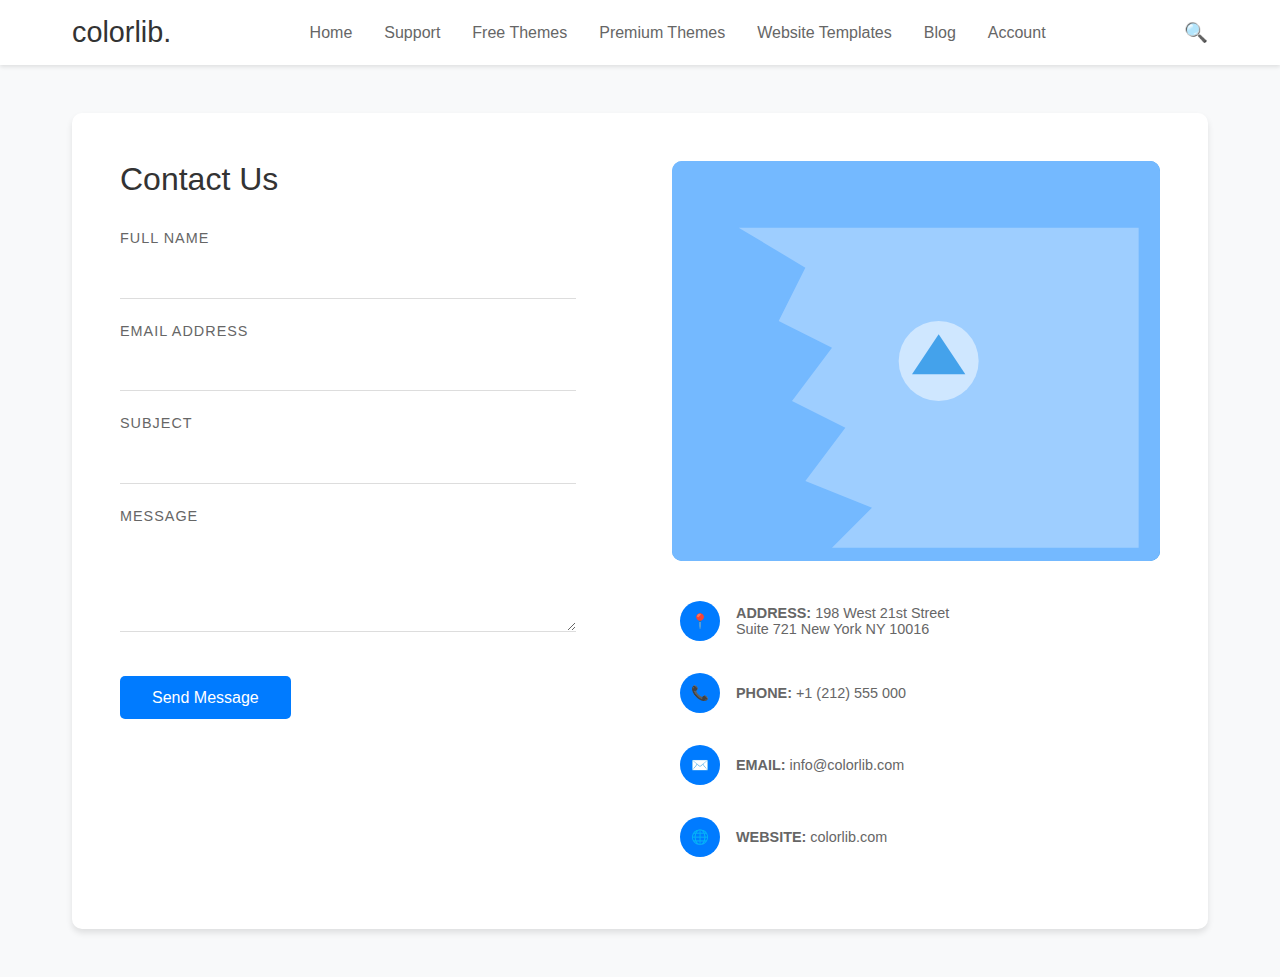
<file: index.html>
<!DOCTYPE html>
<html lang="en">
<head>
    <meta charset="UTF-8">
    <meta name="viewport" content="width=device-width, initial-scale=1.0">
    <title>Colorlib - Contact Us</title>
    <style>
        * {
            margin: 0;
            padding: 0;
            box-sizing: border-box;
        }

        body {
            font-family: 'Segoe UI', Tahoma, Geneva, Verdana, sans-serif;
            background-color: #f8f9fa;
        }

        .header {
            background-color: #fff;
            padding: 1rem 0;
            box-shadow: 0 2px 4px rgba(0,0,0,0.1);
        }

        .nav-container {
            max-width: 1200px;
            margin: 0 auto;
            display: flex;
            justify-content: space-between;
            align-items: center;
            padding: 0 2rem;
        }

        .logo {
            font-size: 1.8rem;
            font-weight: 300;
            color: #333;
        }

        .nav-menu {
            display: flex;
            gap: 2rem;
            list-style: none;
        }

        .nav-menu a {
            text-decoration: none;
            color: #666;
            font-weight: 400;
            transition: color 0.3s;
        }

        .nav-menu a:hover {
            color: #007bff;
        }

        .search-icon {
            font-size: 1.2rem;
            color: #666;
            cursor: pointer;
        }

        .main-content {
            max-width: 1200px;
            margin: 0 auto;
            padding: 3rem 2rem;
        }

        .contact-section {
            display: grid;
            grid-template-columns: 1fr 1fr;
            gap: 4rem;
            background-color: #fff;
            border-radius: 10px;
            padding: 3rem;
            box-shadow: 0 4px 6px rgba(0,0,0,0.1);
        }

        .contact-form {
            padding-right: 2rem;
        }

        .contact-form h2 {
            font-size: 2rem;
            margin-bottom: 2rem;
            color: #333;
            font-weight: 300;
        }

        .form-group {
            margin-bottom: 1.5rem;
        }

        .form-group label {
            display: block;
            margin-bottom: 0.5rem;
            color: #666;
            font-size: 0.9rem;
            text-transform: uppercase;
            letter-spacing: 1px;
        }

        .form-group input,
        .form-group textarea {
            width: 100%;
            padding: 0.8rem 0;
            border: none;
            border-bottom: 1px solid #ddd;
            background: transparent;
            font-size: 1rem;
            outline: none;
            transition: border-color 0.3s;
        }

        .form-group input:focus,
        .form-group textarea:focus {
            border-bottom-color: #007bff;
        }

        .form-group textarea {
            resize: vertical;
            min-height: 100px;
        }

        .submit-btn {
            background-color: #007bff;
            color: white;
            padding: 0.8rem 2rem;
            border: none;
            border-radius: 5px;
            cursor: pointer;
            font-size: 1rem;
            transition: background-color 0.3s;
            margin-top: 1rem;
        }

        .submit-btn:hover {
            background-color: #0056b3;
        }

        .map-section {
            position: relative;
        }

        .map-placeholder {
            width: 100%;
            height: 400px;
            background: linear-gradient(135deg, #74b9ff, #0984e3);
            border-radius: 10px;
            position: relative;
            overflow: hidden;
        }

        .map-overlay {
            position: absolute;
            top: 0;
            left: 0;
            width: 100%;
            height: 100%;
            background-image: url('data:image/svg+xml,<svg xmlns="http://www.w3.org/2000/svg" viewBox="0 0 400 300"><rect fill="%2374b9ff" width="400" height="300"/><path fill="%23ffffff" opacity="0.3" d="M50,50 L100,80 L80,120 L120,140 L90,180 L130,200 L100,240 L150,260 L120,290 L350,290 L350,50 Z"/><circle fill="%23ffffff" opacity="0.5" cx="200" cy="150" r="30"/><path fill="%230984e3" opacity="0.7" d="M200,130 L220,160 L180,160 Z"/></svg>');
            background-size: cover;
        }

        .contact-info {
            margin-top: 2rem;
        }

        .contact-item {
            display: flex;
            align-items: center;
            margin-bottom: 1rem;
            padding: 0.5rem;
        }

        .contact-icon {
            width: 40px;
            height: 40px;
            background-color: #007bff;
            border-radius: 50%;
            display: flex;
            align-items: center;
            justify-content: center;
            margin-right: 1rem;
            color: white;
            font-size: 0.9rem;
        }

        .contact-text {
            color: #666;
            font-size: 0.9rem;
        }

        @media (max-width: 768px) {
            .contact-section {
                grid-template-columns: 1fr;
                gap: 2rem;
                padding: 2rem;
            }

            .contact-form {
                padding-right: 0;
            }

            .nav-menu {
                display: none;
            }

            .main-content {
                padding: 2rem 1rem;
            }
        }
    </style>
</head>
<body>
    <header class="header">
        <div class="nav-container">
            <div class="logo">colorlib.</div>
            <nav>
                <ul class="nav-menu">
                    <li><a href="#">Home</a></li>
                    <li><a href="#">Support</a></li>
                    <li><a href="#">Free Themes</a></li>
                    <li><a href="#">Premium Themes</a></li>
                    <li><a href="#">Website Templates</a></li>
                    <li><a href="#">Blog</a></li>
                    <li><a href="#">Account</a></li>
                </ul>
            </nav>
            <div class="search-icon">🔍</div>
        </div>
    </header>

    <main class="main-content">
        <div class="contact-section">
            <div class="contact-form">
                <h2>Contact Us</h2>
                <form>
                    <div class="form-group">
                        <label for="fullName">FULL NAME</label>
                        <input type="text" id="fullName" name="fullName">
                    </div>
                    <div class="form-group">
                        <label for="email">EMAIL ADDRESS</label>
                        <input type="email" id="email" name="email">
                    </div>
                    <div class="form-group">
                        <label for="subject">SUBJECT</label>
                        <input type="text" id="subject" name="subject">
                    </div>
                    <div class="form-group">
                        <label for="message">MESSAGE</label>
                        <textarea id="message" name="message"></textarea>
                    </div>
                    <button type="submit" class="submit-btn">Send Message</button>
                </form>
            </div>
            
            <div class="map-section">
                <div class="map-placeholder">
                    <div class="map-overlay"></div>
                </div>
                
                <div class="contact-info">
                    <div class="contact-item">
                        <div class="contact-icon">📍</div>
                        <div class="contact-text">
                            <strong>ADDRESS:</strong> 198 West 21st Street<br>
                            Suite 721 New York NY 10016
                        </div>
                    </div>
                    <div class="contact-item">
                        <div class="contact-icon">📞</div>
                        <div class="contact-text">
                            <strong>PHONE:</strong> +1 (212) 555 000
                        </div>
                    </div>
                    <div class="contact-item">
                        <div class="contact-icon">✉️</div>
                        <div class="contact-text">
                            <strong>EMAIL:</strong> info@colorlib.com
                        </div>
                    </div>
                    <div class="contact-item">
                        <div class="contact-icon">🌐</div>
                        <div class="contact-text">
                            <strong>WEBSITE:</strong> colorlib.com
                        </div>
                    </div>
                </div>
            </div>
        </div>
    </main>
</body>
</html>
</file>
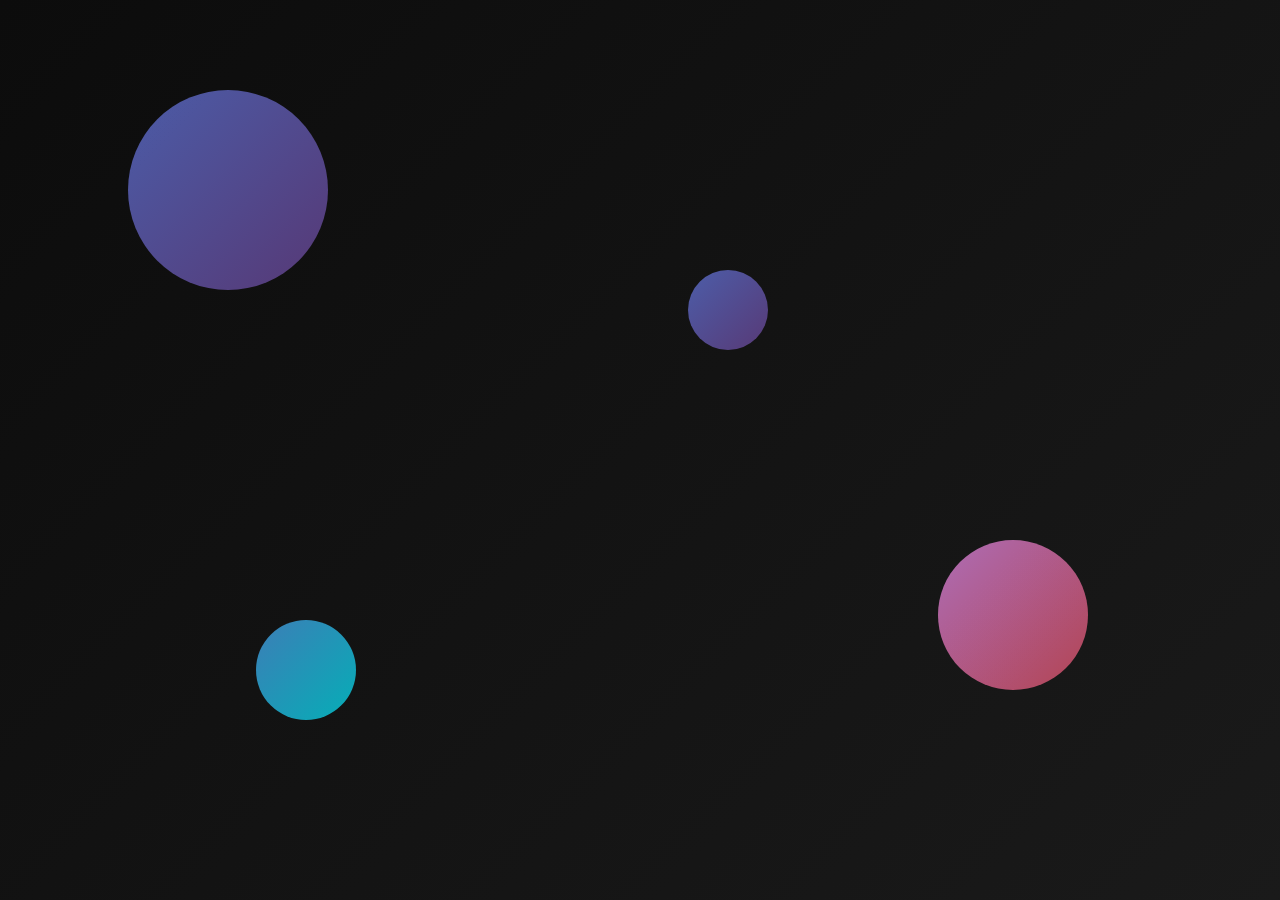
<file: colorlib1.html>
<!DOCTYPE html>
<html lang="en">
<head>
    <meta charset="UTF-8">
    <meta name="viewport" content="width=device-width, initial-scale=1.0">
    <title>Premium Contact Experience</title>
    <style>
        @import url('https://fonts.googleapis.com/css2?family=Inter:wght@300;400;500;600;700&display=swap');
        
        * {
            margin: 0;
            padding: 0;
            box-sizing: border-box;
        }

        :root {
            --primary-gradient: linear-gradient(135deg, #667eea 0%, #764ba2 100%);
            --secondary-gradient: linear-gradient(135deg, #f093fb 0%, #f5576c 100%);
            --accent-gradient: linear-gradient(135deg, #4facfe 0%, #00f2fe 100%);
            --dark-gradient: linear-gradient(135deg, #0c0c0c 0%, #1a1a1a 100%);
            --glass-bg: rgba(255, 255, 255, 0.1);
            --glass-border: rgba(255, 255, 255, 0.2);
        }

        body {
            font-family: 'Inter', sans-serif;
            min-height: 100vh;
            background: var(--dark-gradient);
            overflow-x: hidden;
            position: relative;
        }

        /* Animated Background */
        .bg-animation {
            position: fixed;
            top: 0;
            left: 0;
            width: 100%;
            height: 100%;
            z-index: -1;
            opacity: 0.7;
        }

        .floating-shapes {
            position: absolute;
            width: 100%;
            height: 100%;
        }

        .shape {
            position: absolute;
            border-radius: 50%;
            animation: float 6s ease-in-out infinite;
        }

        .shape:nth-child(1) {
            width: 200px;
            height: 200px;
            background: var(--primary-gradient);
            top: 10%;
            left: 10%;
            animation-delay: 0s;
        }

        .shape:nth-child(2) {
            width: 150px;
            height: 150px;
            background: var(--secondary-gradient);
            top: 60%;
            right: 15%;
            animation-delay: 2s;
        }

        .shape:nth-child(3) {
            width: 100px;
            height: 100px;
            background: var(--accent-gradient);
            bottom: 20%;
            left: 20%;
            animation-delay: 4s;
        }

        .shape:nth-child(4) {
            width: 80px;
            height: 80px;
            background: var(--primary-gradient);
            top: 30%;
            right: 40%;
            animation-delay: 1s;
        }

        @keyframes float {
            0%, 100% { transform: translate(0, 0) rotate(0deg); }
            33% { transform: translate(30px, -30px) rotate(120deg); }
            66% { transform: translate(-20px, 20px) rotate(240deg); }
        }

        /* Header */
        .header {
            position: fixed;
            top: 0;
            width: 100%;
            padding: 1rem 0;
            backdrop-filter: blur(20px);
            background: var(--glass-bg);
            border-bottom: 1px solid var(--glass-border);
            z-index: 1000;
        }

        .nav-container {
            max-width: 1400px;
            margin: 0 auto;
            display: flex;
            justify-content: space-between;
            align-items: center;
            padding: 0 2rem;
        }

        .logo {
            font-size: 2rem;
            font-weight: 700;
            background: var(--accent-gradient);
            -webkit-background-clip: text;
            -webkit-text-fill-color: transparent;
            background-clip: text;
        }

        .nav-menu {
            display: flex;
            gap: 2rem;
            list-style: none;
        }

        .nav-menu a {
            text-decoration: none;
            color: rgba(255, 255, 255, 0.8);
            font-weight: 500;
            transition: all 0.3s ease;
            position: relative;
            padding: 0.5rem 1rem;
            border-radius: 50px;
        }

        .nav-menu a:hover {
            color: white;
            background: var(--glass-bg);
            backdrop-filter: blur(10px);
        }

        /* Main Content */
        .main-content {
            padding-top: 120px;
            min-height: 100vh;
            display: flex;
            align-items: center;
            justify-content: center;
        }

        .contact-container {
            max-width: 1200px;
            width: 100%;
            margin: 0 auto;
            padding: 0 2rem;
        }

        .contact-hero {
            text-align: center;
            margin-bottom: 4rem;
            animation: fadeInUp 1s ease;
        }

        .contact-hero h1 {
            font-size: 4rem;
            font-weight: 700;
            background: var(--accent-gradient);
            -webkit-background-clip: text;
            -webkit-text-fill-color: transparent;
            background-clip: text;
            margin-bottom: 1rem;
            animation: glow 2s ease-in-out infinite alternate;
        }

        @keyframes glow {
            from { filter: drop-shadow(0 0 20px rgba(79, 172, 254, 0.5)); }
            to { filter: drop-shadow(0 0 40px rgba(0, 242, 254, 0.8)); }
        }

        .contact-hero p {
            font-size: 1.2rem;
            color: rgba(255, 255, 255, 0.7);
            max-width: 600px;
            margin: 0 auto;
        }

        .contact-section {
            display: grid;
            grid-template-columns: 1fr 1fr;
            gap: 4rem;
            margin-top: 3rem;
        }

        /* Glass Card Effect */
        .glass-card {
            background: var(--glass-bg);
            backdrop-filter: blur(20px);
            border: 1px solid var(--glass-border);
            border-radius: 20px;
            padding: 3rem;
            position: relative;
            overflow: hidden;
            animation: fadeInUp 1s ease 0.3s both;
        }

        .glass-card::before {
            content: '';
            position: absolute;
            top: 0;
            left: 0;
            width: 100%;
            height: 100%;
            background: linear-gradient(45deg, transparent, rgba(255, 255, 255, 0.1), transparent);
            transform: translateX(-100%);
            transition: transform 0.6s;
        }

        .glass-card:hover::before {
            transform: translateX(100%);
        }

        .contact-form h2 {
            font-size: 2.5rem;
            font-weight: 600;
            color: white;
            margin-bottom: 2rem;
        }

        .form-group {
            margin-bottom: 2rem;
            position: relative;
        }

        .form-group input,
        .form-group textarea {
            width: 100%;
            padding: 1rem 0;
            background: transparent;
            border: none;
            border-bottom: 2px solid rgba(255, 255, 255, 0.3);
            color: white;
            font-size: 1rem;
            outline: none;
            transition: all 0.3s ease;
        }

        .form-group input:focus,
        .form-group textarea:focus {
            border-bottom-color: #4facfe;
            box-shadow: 0 4px 20px rgba(79, 172, 254, 0.3);
        }

        .form-group label {
            position: absolute;
            top: 1rem;
            left: 0;
            color: rgba(255, 255, 255, 0.6);
            font-size: 1rem;
            pointer-events: none;
            transition: all 0.3s ease;
        }

        .form-group input:focus + label,
        .form-group input:valid + label,
        .form-group textarea:focus + label,
        .form-group textarea:valid + label {
            top: -0.5rem;
            font-size: 0.8rem;
            color: #4facfe;
        }

        .submit-btn {
            background: var(--accent-gradient);
            border: none;
            padding: 1rem 3rem;
            border-radius: 50px;
            color: white;
            font-size: 1.1rem;
            font-weight: 600;
            cursor: pointer;
            transition: all 0.3s ease;
            position: relative;
            overflow: hidden;
            margin-top: 1rem;
        }

        .submit-btn:hover {
            transform: translateY(-3px);
            box-shadow: 0 20px 40px rgba(79, 172, 254, 0.4);
        }

        .submit-btn:active {
            transform: translateY(0);
        }

        /* Contact Info Card */
        .contact-info {
            animation: fadeInUp 1s ease 0.6s both;
        }

        .contact-info h3 {
            font-size: 2rem;
            color: white;
            margin-bottom: 2rem;
        }

        .info-item {
            display: flex;
            align-items: center;
            margin-bottom: 2rem;
            padding: 1rem;
            border-radius: 15px;
            background: rgba(255, 255, 255, 0.05);
            transition: all 0.3s ease;
        }

        .info-item:hover {
            background: rgba(255, 255, 255, 0.1);
            transform: translateX(10px);
        }

        .info-icon {
            width: 60px;
            height: 60px;
            background: var(--accent-gradient);
            border-radius: 50%;
            display: flex;
            align-items: center;
            justify-content: center;
            margin-right: 1.5rem;
            font-size: 1.5rem;
            box-shadow: 0 10px 30px rgba(79, 172, 254, 0.3);
        }

        .info-text {
            color: rgba(255, 255, 255, 0.9);
        }

        .info-text strong {
            display: block;
            color: white;
            margin-bottom: 0.5rem;
            font-weight: 600;
        }

        /* 3D Map Effect */
        .map-3d {
            height: 300px;
            background: var(--primary-gradient);
            border-radius: 15px;
            margin-top: 2rem;
            position: relative;
            overflow: hidden;
            transform-style: preserve-3d;
            perspective: 1000px;
        }

        .map-3d::before {
            content: '';
            position: absolute;
            top: 0;
            left: 0;
            width: 100%;
            height: 100%;
            background: 
                radial-gradient(circle at 30% 20%, rgba(255, 255, 255, 0.3) 0%, transparent 50%),
                radial-gradient(circle at 70% 80%, rgba(255, 255, 255, 0.2) 0%, transparent 50%);
            animation: mapGlow 4s ease-in-out infinite alternate;
        }

        @keyframes mapGlow {
            0% { opacity: 0.5; }
            100% { opacity: 1; }
        }

        /* Animations */
        @keyframes fadeInUp {
            from {
                opacity: 0;
                transform: translateY(30px);
            }
            to {
                opacity: 1;
                transform: translateY(0);
            }
        }

        /* Responsive */
        @media (max-width: 768px) {
            .contact-hero h1 {
                font-size: 2.5rem;
            }
            
            .contact-section {
                grid-template-columns: 1fr;
                gap: 2rem;
            }
            
            .glass-card {
                padding: 2rem;
            }
            
            .nav-menu {
                display: none;
            }
            
            .shape {
                display: none;
            }
        }

        /* Particle Effect */
        .particles {
            position: fixed;
            top: 0;
            left: 0;
            width: 100%;
            height: 100%;
            pointer-events: none;
            z-index: -1;
        }

        .particle {
            position: absolute;
            width: 4px;
            height: 4px;
            background: white;
            border-radius: 50%;
            opacity: 0.6;
            animation: particles 8s linear infinite;
        }

        @keyframes particles {
            0% {
                transform: translateY(100vh) rotate(0deg);
                opacity: 1;
            }
            100% {
                transform: translateY(-10px) rotate(720deg);
                opacity: 0;
            }
        }
    </style>
</head>
<body>
    <!-- Animated Background -->
    <div class="bg-animation">
        <div class="floating-shapes">
            <div class="shape"></div>
            <div class="shape"></div>
            <div class="shape"></div>
            <div class="shape"></div>
        </div>
    </div>
</file>
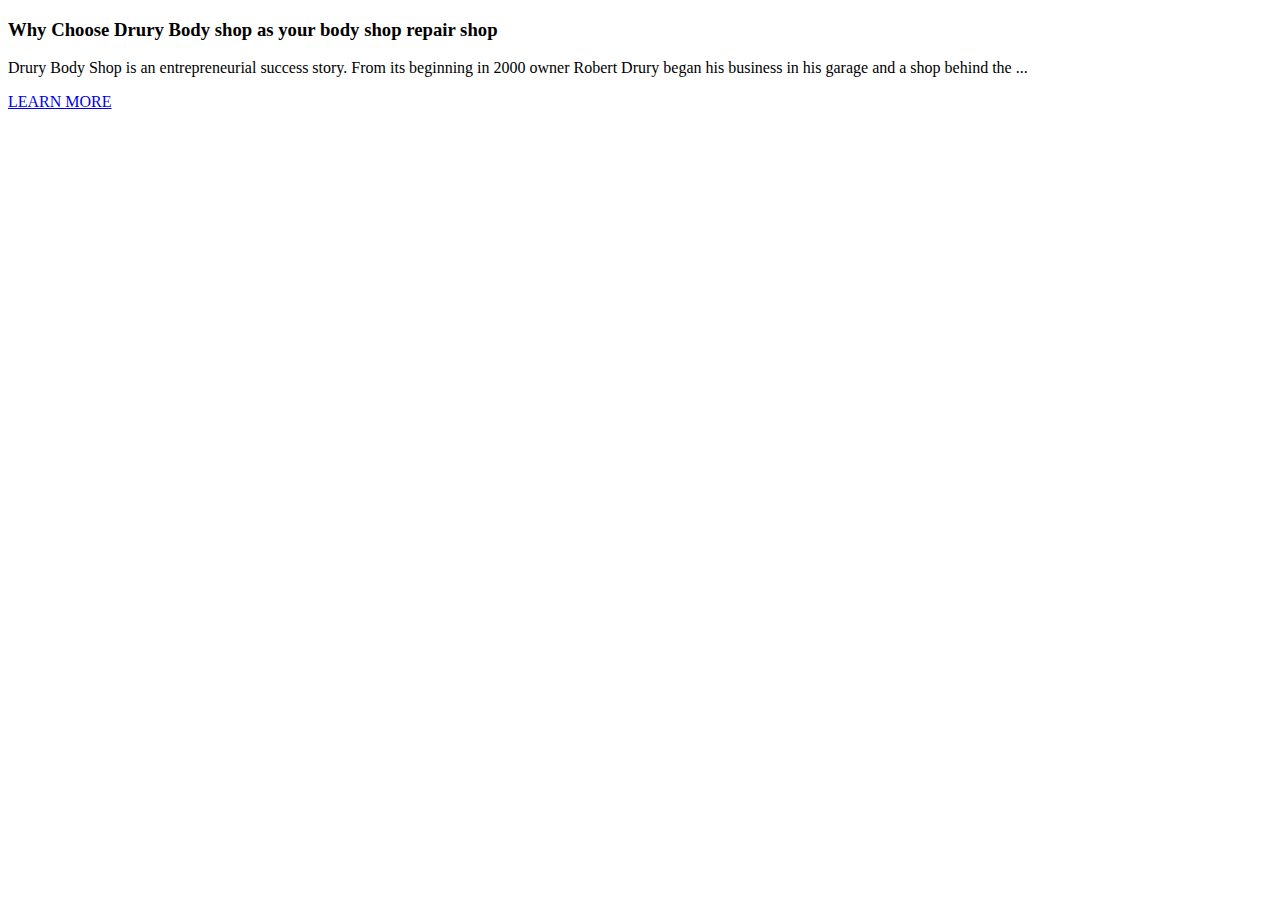
<file: index1.html>
<!DOCTYPE html>
<html lang="en">
    <head><meta charset="utf-8"></head><head></head><body>
    <header>
    </header>

    <!-- Top three cards -->
<sections class="cards">
    <div class="card">
    <div class="icon"></div>
    <h3>Why Choose Drury Body shop as your body shop repair shop</h3>
    <p>
        Drury Body Shop is an entrepreneurial success story. From its beginning in 2000 owner Robert Drury began his business in his garage and a shop behind the ...
    </p>
    <a href="#" class="btn">LEARN MORE</a>
    </div>
</sections>

</body></html>
</file>
